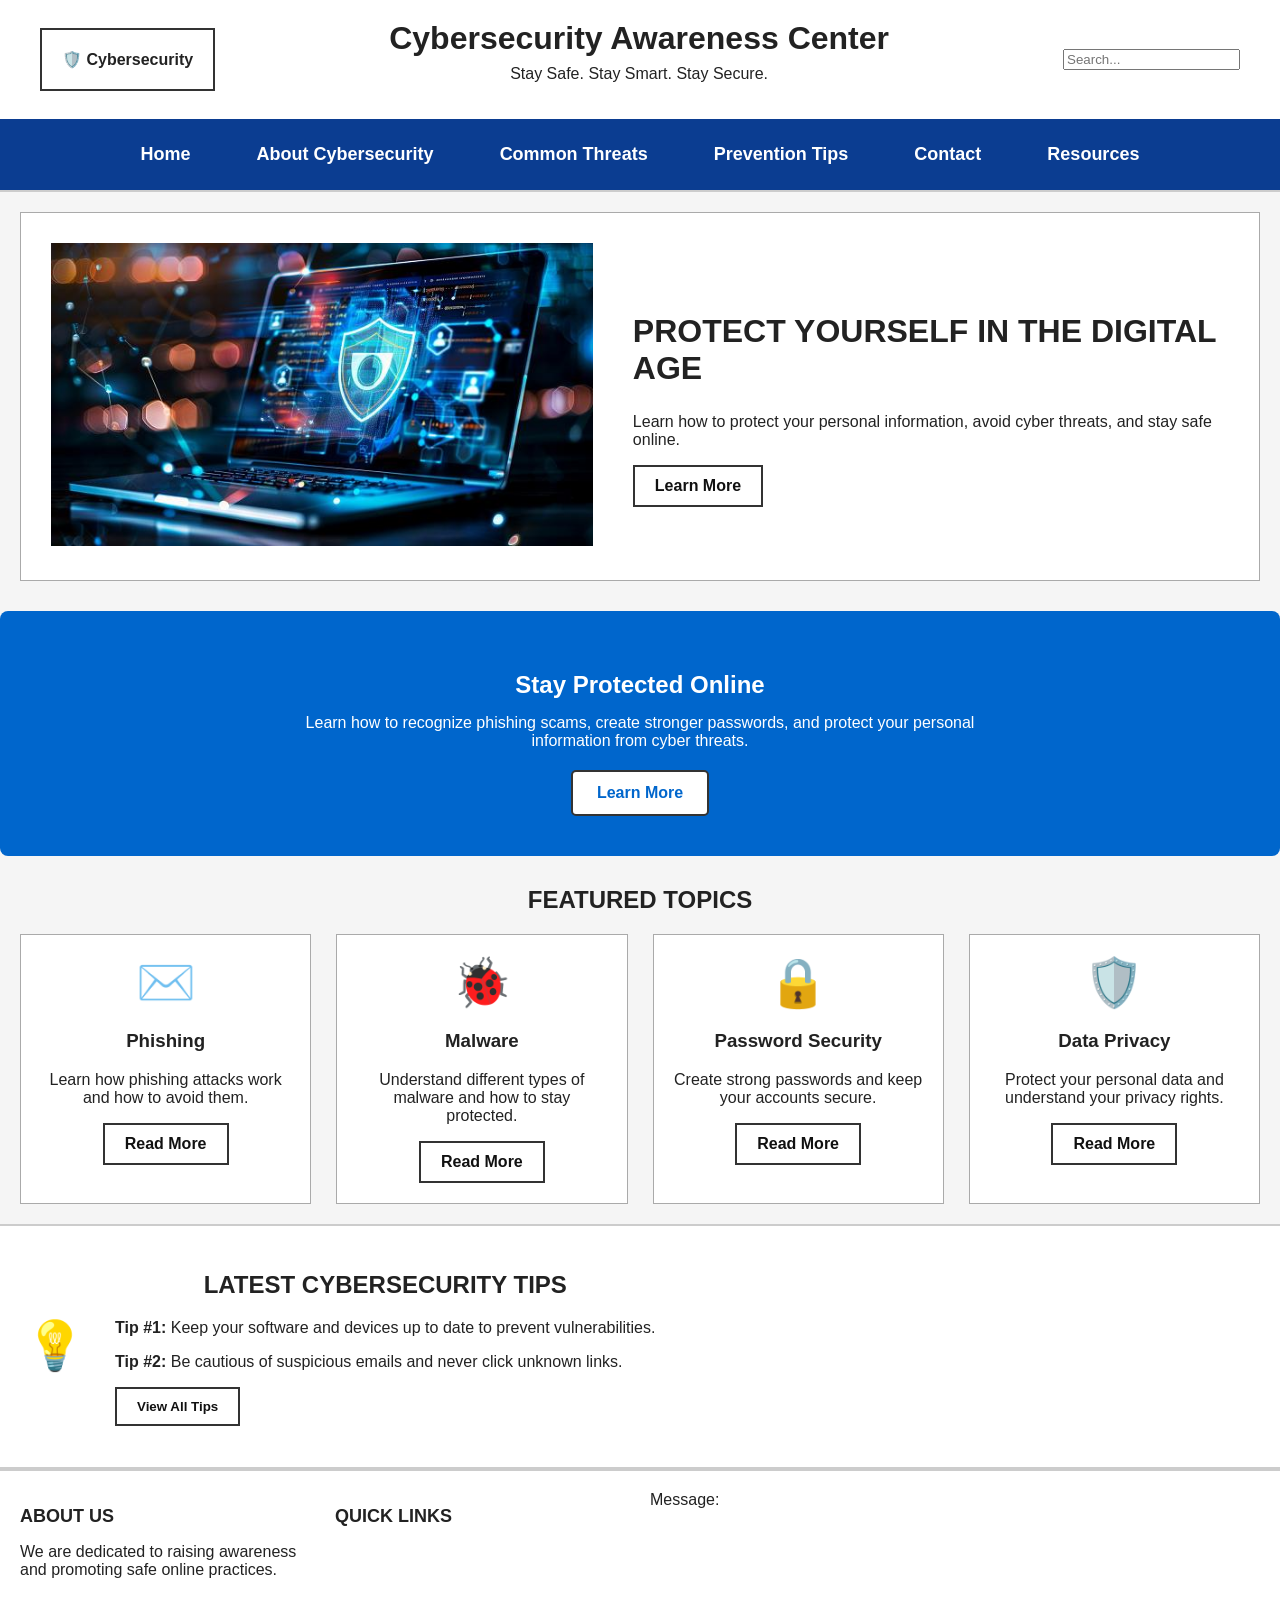
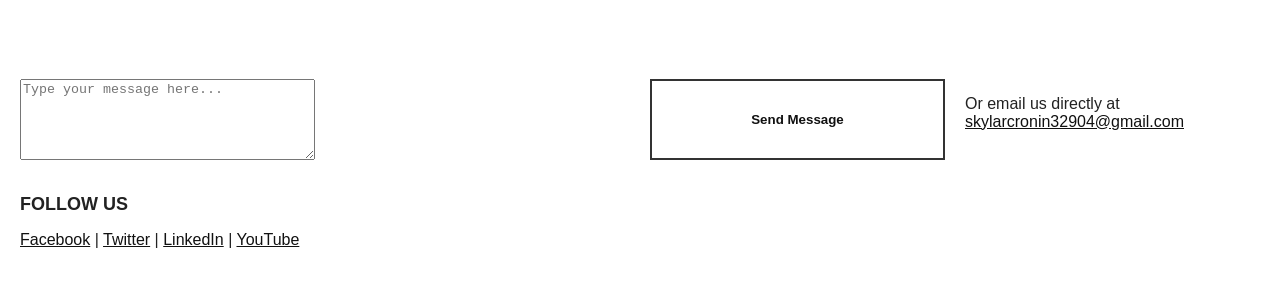
<file: index.html>
<!DOCTYPE html>
<html lang="en">
<head>
   <meta charset="UTF-8">
   <meta name="viewport" content="width=device-width, initial-scale=1.0">

   <title>Cybersecurity Awareness Center</title>

   <meta name="description" content="Learn cybersecurity best practices to stay safe online with tips, resources, quizzes, and security awareness information.">
   <meta name="keywords" content="cybersecurity, internet safety, phishing, malware, password security">
   <meta name="author" content="Skylar Cronin">

   <link rel="stylesheet" href="style.css">
</head>
<body>

<header>
   <div class="top-header">
      <div class="logo">🛡️ Cybersecurity</div>

      <div>
         <h1>Cybersecurity Awareness Center</h1>
         <p>Stay Safe. Stay Smart. Stay Secure.</p>
      </div>

      <input type="search" placeholder="Search..." aria-label="Search website">
   </div>

   <nav class="nav-buttons">
    <a class="btn" href="index.html">Home</a>
    <a class="btn" href="about.html">About Cybersecurity</a>
    <a class="btn" href="common-threats.html">Common Threats</a>
    <a class="btn" href="prevention-tips.html">Prevention Tips</a>
    <a class="btn" href="contact.html">Contact</a>
    <a class="btn" href="resources.html">Resources</a>
</nav>
</header>

<main>

   <section class="hero">
      <div class="hero-image">
         <img src="images/Cybersecurity.jpg"
     alt="Laptop displaying a cybersecurity shield protecting digital information">
      </div>

      <div class="hero-text">
         <h2>Protect Yourself in the Digital Age</h2>

         <p>
            Learn how to protect your personal information,
            avoid cyber threats, and stay safe online.
         </p>

         <a class="button" href="#topics">Learn More</a>
      </div>
   </section>

<section class="cta">
   <h2>Stay Protected Online</h2>

   <p>
      Learn how to recognize phishing scams, create stronger passwords,
      and protect your personal information from cyber threats.
   </p>

   <a href="prevention-tips.html" class="button">Learn More</a>
</section>

   <section id="topics">
      <h2>Featured Topics</h2>

      <div class="cards">

         <article class="card">
            <div class="icon">✉️</div>
            <h3>Phishing</h3>
            <p>Learn how phishing attacks work and how to avoid them.</p>
            <a class="button" href="common-threats.html">Read More</a>
         </article>

         <article class="card">
            <div class="icon">🐞</div>
            <h3>Malware</h3>
            <p>Understand different types of malware and how to stay protected.</p>
            <a class="button" href="common-threats.html">Read More</a>
         </article>

         <article class="card">
            <div class="icon">🔒</div>
            <h3>Password Security</h3>
            <p>Create strong passwords and keep your accounts secure.</p>
            <a class="button" href="common-threats.html">Read More</a>
         </article>

         <article class="card">
            <div class="icon">🛡️</div>
            <h3>Data Privacy</h3>
            <p>Protect your personal data and understand your privacy rights.</p>
            <a class="button" href="resources.html">Read More</a>
         </article>

      </div>
   </section>

   <section id="tips" class="tips">

      <div class="tip-icon">💡</div>

      <div>
         <h2>Latest Cybersecurity Tips</h2>

         <p>
            <strong>Tip #1:</strong>
            Keep your software and devices up to date to prevent vulnerabilities.
         </p>

         <p>
            <strong>Tip #2:</strong>
            Be cautious of suspicious emails and never click unknown links.
         </p>

         <button onclick="showTips()">View All Tips</button>

         <p id="moreTips"></p>
      </div>

   </section>

</main>

<footer>

   <section id="about">
      <h2>About Us</h2>

      <p>
         We are dedicated to raising awareness and promoting
         safe online practices.
      </p>
   </section>

   <section id="resources">
    <h2>QUICK LINKS</h2>

    <ul>
        <li><a href="about.html">About Cybersecurity</a></li>
        <li><a href="common-threats.html">Common Threats</a></li>
        <li><a href="prevention-tips.html">Prevention Tips</a></li>
        <li><a href="resources.html">Resources</a></li>
    </ul>
</section>

    <label for="message">Message:</label><br>
      <textarea
         id="message"
         name="message"
         rows="5"
         placeholder="Type your message here..."
         required></textarea><br><br>

      <button type="submit">Send Message</button>

   </form>

   <p>
      Or email us directly at
      <a href="mailto:skylarcronin32904@gmail.com">
         skylarcronin32904@gmail.com
      </a>
   </p>

</section>

   <section>
      <h2>Follow Us</h2>

      <p>
         <a href="#">Facebook</a> |
         <a href="#">Twitter</a> |
         <a href="#">LinkedIn</a> |
         <a href="#">YouTube</a>
      </p>
   </section>

</footer>

<script src="script.js"></script>

</body>
</html>
</file>
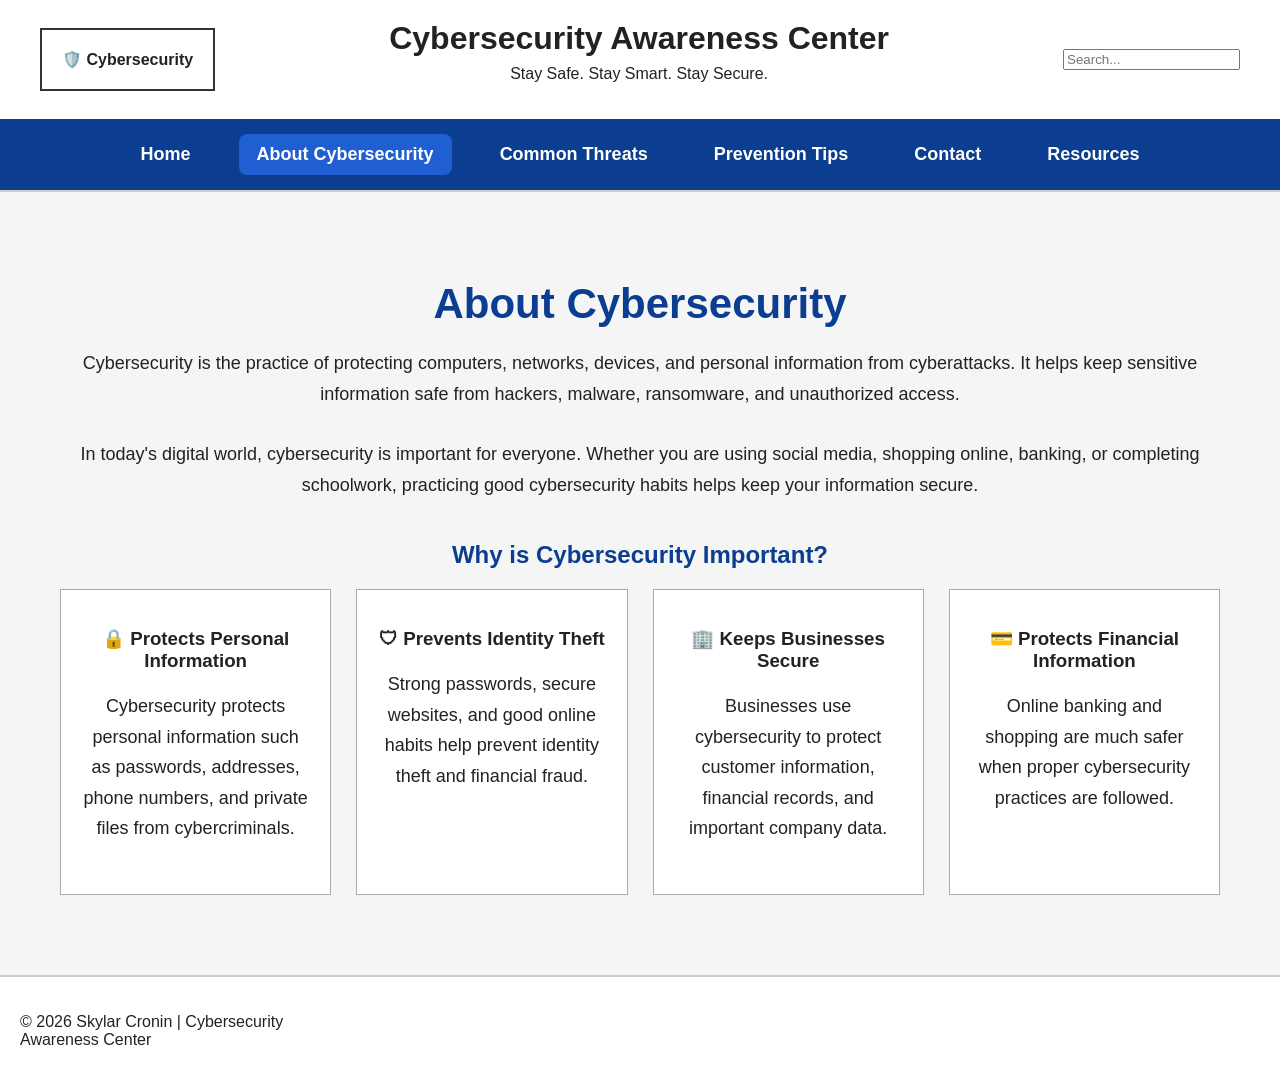
<file: about.html>
<!DOCTYPE html>
<html lang="en">
<head>
    <meta charset="UTF-8">
    <meta name="viewport" content="width=device-width, initial-scale=1.0">
    <title>About Cybersecurity | Cybersecurity Awareness Center</title>

    <link rel="stylesheet" href="style.css">
</head>

<body>

<header>

    <div class="top-header">

        <div class="logo">
            🛡️ Cybersecurity
        </div>

        <div class="header-title">
            <h1>Cybersecurity Awareness Center</h1>
            <p>Stay Safe. Stay Smart. Stay Secure.</p>
        </div>

        <input type="search" placeholder="Search..." aria-label="Search website">

    </div>

    <nav class="nav-buttons">
        <a class="btn" href="index.html">Home</a>
        <a class="btn active" href="about.html">About Cybersecurity</a>
        <a class="btn" href="common-threats.html">Common Threats</a>
        <a class="btn" href="prevention-tips.html">Prevention Tips</a>
        <a class="btn" href="contact.html">Contact</a>
        <a class="btn" href="resources.html">Resources</a>
    </nav>

</header>

<main class="page-content">

    <h1>About Cybersecurity</h1>

    <p>
        Cybersecurity is the practice of protecting computers, networks,
        devices, and personal information from cyberattacks.
        It helps keep sensitive information safe from hackers,
        malware, ransomware, and unauthorized access.
    </p>

    <p>
        In today's digital world, cybersecurity is important for everyone.
        Whether you are using social media, shopping online, banking,
        or completing schoolwork, practicing good cybersecurity habits
        helps keep your information secure.
    </p>

    <h2>Why is Cybersecurity Important?</h2>

    <div class="cards">

        <div class="card">
            <h3>🔒 Protects Personal Information</h3>
            <p>
                Cybersecurity protects personal information such as passwords,
                addresses, phone numbers, and private files from cybercriminals.
            </p>
        </div>

        <div class="card">
            <h3>🛡 Prevents Identity Theft</h3>
            <p>
                Strong passwords, secure websites, and good online habits help
                prevent identity theft and financial fraud.
            </p>
        </div>

        <div class="card">
            <h3>🏢 Keeps Businesses Secure</h3>
            <p>
                Businesses use cybersecurity to protect customer information,
                financial records, and important company data.
            </p>
        </div>

        <div class="card">
            <h3>💳 Protects Financial Information</h3>
            <p>
                Online banking and shopping are much safer when proper
                cybersecurity practices are followed.
            </p>
        </div>

    </div>

</main>

<footer>

    <p>&copy; 2026 Skylar Cronin | Cybersecurity Awareness Center</p>

</footer>

</body>
</html>
</file>
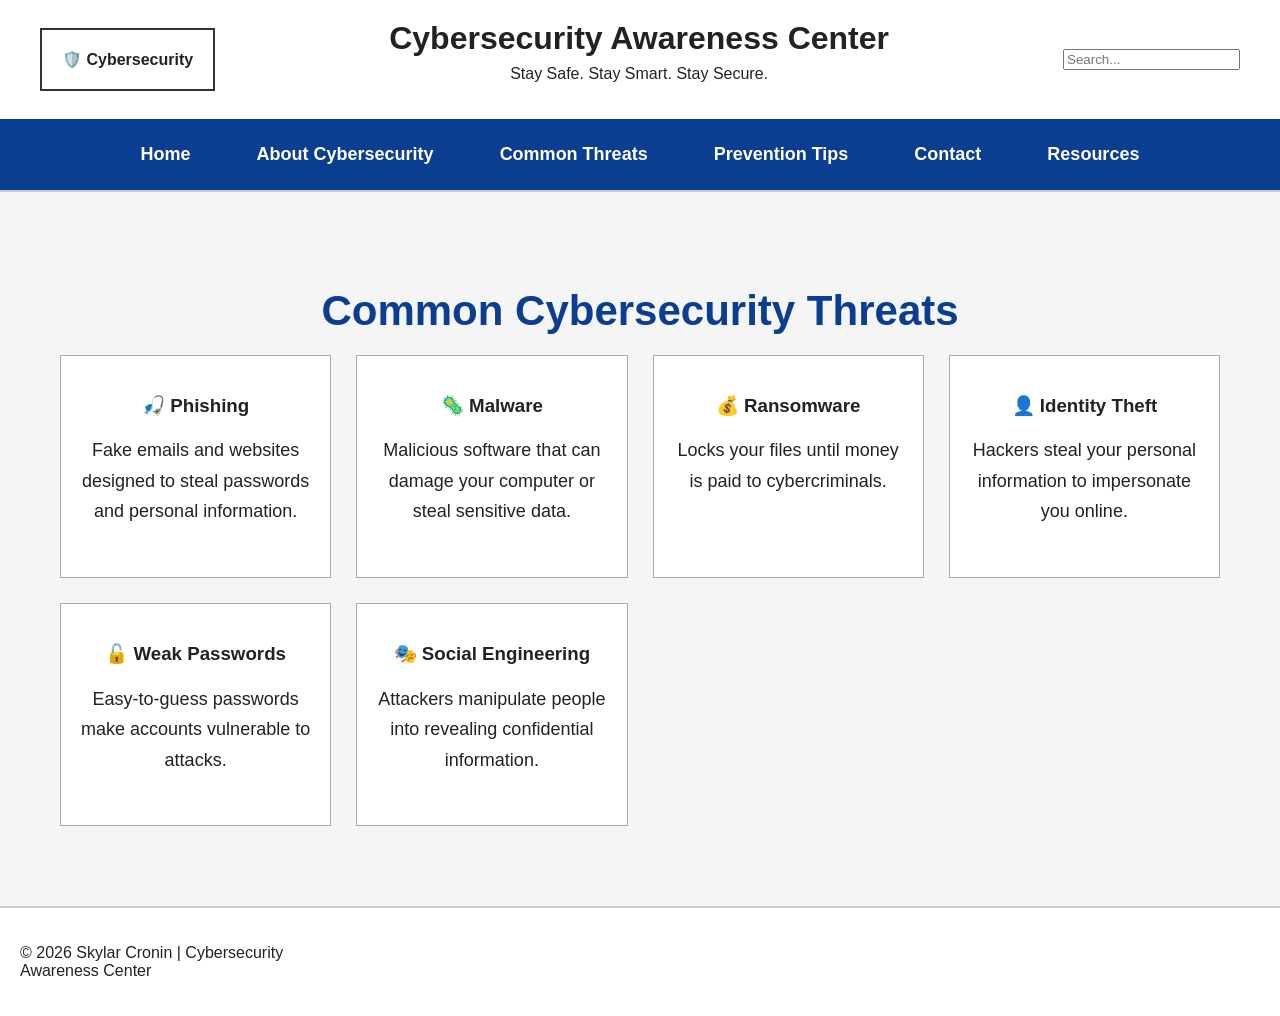
<file: common-threats.html>
<!DOCTYPE html>
<html lang="en">
<head>
    <meta charset="UTF-8">
    <meta name="viewport" content="width=device-width, initial-scale=1.0">
    <title>Common Threats</title>

    <link rel="stylesheet" href="style.css">
</head>

<body>

<header>

    <div class="top-header">

        <div class="logo">
            🛡️ Cybersecurity
        </div>

        <div class="header-title">
            <h1>Cybersecurity Awareness Center</h1>
            <p>Stay Safe. Stay Smart. Stay Secure.</p>
        </div>

        <input type="search" placeholder="Search...">

    </div>

    <nav class="nav-buttons">
        <a class="btn" href="index.html">Home</a>
        <a class="btn" href="about.html">About Cybersecurity</a>
        <a class="btn" href="common-threats.html">Common Threats</a>
        <a class="btn" href="prevention-tips.html">Prevention Tips</a>
        <a class="btn" href="contact.html">Contact</a>
        <a class="btn" href="resources.html">Resources</a>
    </nav>

</header>

<main>

<section class="page-content">

<h1>Common Cybersecurity Threats</h1>

<div class="cards">

<div class="card">
<h3>🎣 Phishing</h3>
<p>Fake emails and websites designed to steal passwords and personal information.</p>
</div>

<div class="card">
<h3>🦠 Malware</h3>
<p>Malicious software that can damage your computer or steal sensitive data.</p>
</div>

<div class="card">
<h3>💰 Ransomware</h3>
<p>Locks your files until money is paid to cybercriminals.</p>
</div>

<div class="card">
<h3>👤 Identity Theft</h3>
<p>Hackers steal your personal information to impersonate you online.</p>
</div>

<div class="card">
<h3>🔓 Weak Passwords</h3>
<p>Easy-to-guess passwords make accounts vulnerable to attacks.</p>
</div>

<div class="card">
<h3>🎭 Social Engineering</h3>
<p>Attackers manipulate people into revealing confidential information.</p>
</div>

</div>

</section>

</main>

<footer>

<p>© 2026 Skylar Cronin | Cybersecurity Awareness Center</p>

</footer>

</body>
</html>
</file>
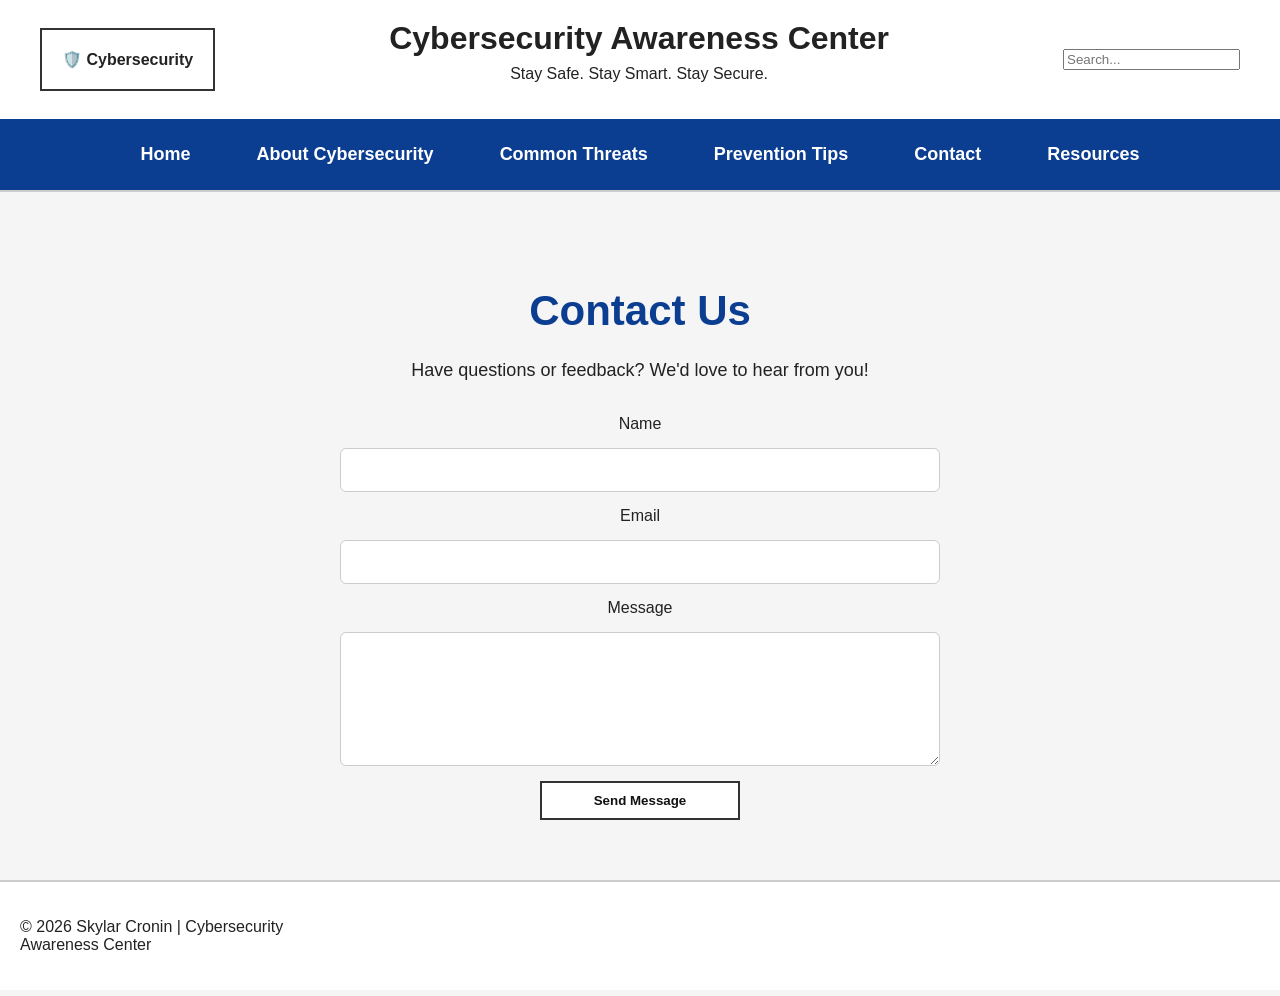
<file: contact.html>
<!DOCTYPE html>
<html lang="en">
<head>
    <meta charset="UTF-8">
    <meta name="viewport" content="width=device-width, initial-scale=1.0">
    <title>Contact</title>

    <link rel="stylesheet" href="style.css">
</head>

<body>

<header>

    <div class="top-header">

        <div class="logo">
            🛡️ Cybersecurity
        </div>

        <div class="header-title">
            <h1>Cybersecurity Awareness Center</h1>
            <p>Stay Safe. Stay Smart. Stay Secure.</p>
        </div>

        <input type="search" placeholder="Search...">

    </div>

    <nav class="nav-buttons">
        <a class="btn" href="index.html">Home</a>
        <a class="btn" href="about.html">About Cybersecurity</a>
        <a class="btn" href="common-threats.html">Common Threats</a>
        <a class="btn" href="prevention-tips.html">Prevention Tips</a>
        <a class="btn" href="contact.html">Contact</a>
        <a class="btn" href="resources.html">Resources</a>
    </nav>

</header>

<main>

<section class="page-content">

<h1>Contact Us</h1>

<p>
Have questions or feedback? We'd love to hear from you!
</p>

<form class="contact-form">

<label for="name">Name</label>
<input type="text" id="name" required>

<label for="email">Email</label>
<input type="email" id="email" required>

<label for="message">Message</label>
<textarea id="message" rows="6" required></textarea>

<button class="button" type="submit">Send Message</button>

</form>

</section>

</main>

<footer>

<p>© 2026 Skylar Cronin | Cybersecurity Awareness Center</p>

</footer>

</body>
</html>
</file>
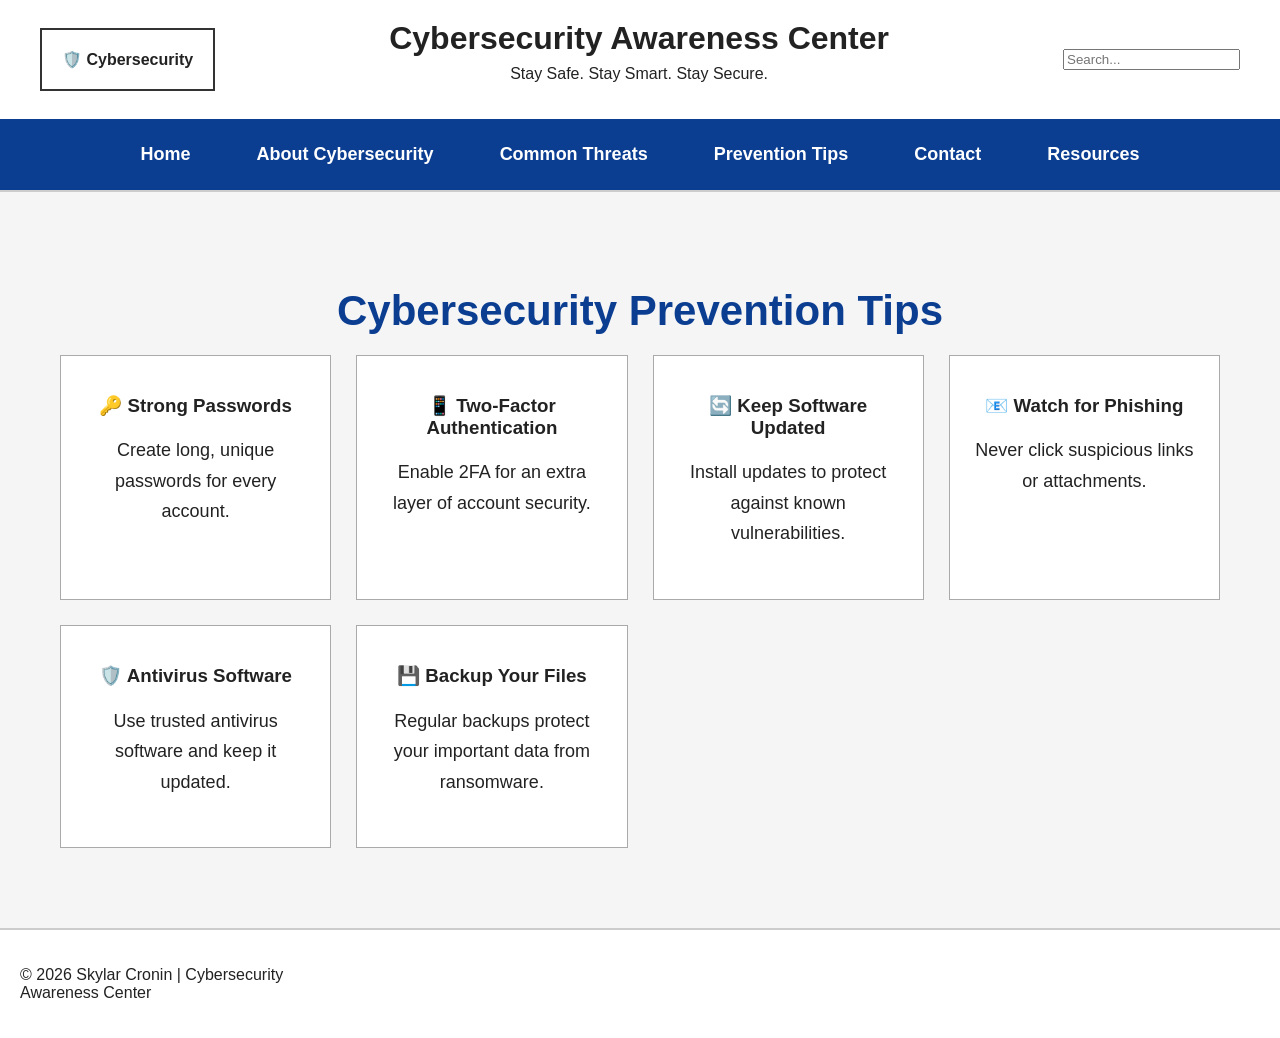
<file: prevention-tips.html>
<!DOCTYPE html>
<html lang="en">
<head>
    <meta charset="UTF-8">
    <meta name="viewport" content="width=device-width, initial-scale=1.0">
    <title>Prevention Tips</title>

    <link rel="stylesheet" href="style.css">
</head>

<body>

<header>

    <div class="top-header">

        <div class="logo">
            🛡️ Cybersecurity
        </div>

        <div class="header-title">
            <h1>Cybersecurity Awareness Center</h1>
            <p>Stay Safe. Stay Smart. Stay Secure.</p>
        </div>

        <input type="search" placeholder="Search...">

    </div>

    <nav class="nav-buttons">
        <a class="btn" href="index.html">Home</a>
        <a class="btn" href="about.html">About Cybersecurity</a>
        <a class="btn" href="common-threats.html">Common Threats</a>
        <a class="btn" href="prevention-tips.html">Prevention Tips</a>
        <a class="btn" href="contact.html">Contact</a>
        <a class="btn" href="resources.html">Resources</a>
    </nav>

</header>

<main>

<section class="page-content">

<h1>Cybersecurity Prevention Tips</h1>

<div class="cards">

<div class="card">
<h3>🔑 Strong Passwords</h3>
<p>Create long, unique passwords for every account.</p>
</div>

<div class="card">
<h3>📱 Two-Factor Authentication</h3>
<p>Enable 2FA for an extra layer of account security.</p>
</div>

<div class="card">
<h3>🔄 Keep Software Updated</h3>
<p>Install updates to protect against known vulnerabilities.</p>
</div>

<div class="card">
<h3>📧 Watch for Phishing</h3>
<p>Never click suspicious links or attachments.</p>
</div>

<div class="card">
<h3>🛡️ Antivirus Software</h3>
<p>Use trusted antivirus software and keep it updated.</p>
</div>

<div class="card">
<h3>💾 Backup Your Files</h3>
<p>Regular backups protect your important data from ransomware.</p>
</div>

</div>

</section>

</main>

<footer>

<p>© 2026 Skylar Cronin | Cybersecurity Awareness Center</p>

</footer>

</body>
</html>
</file>
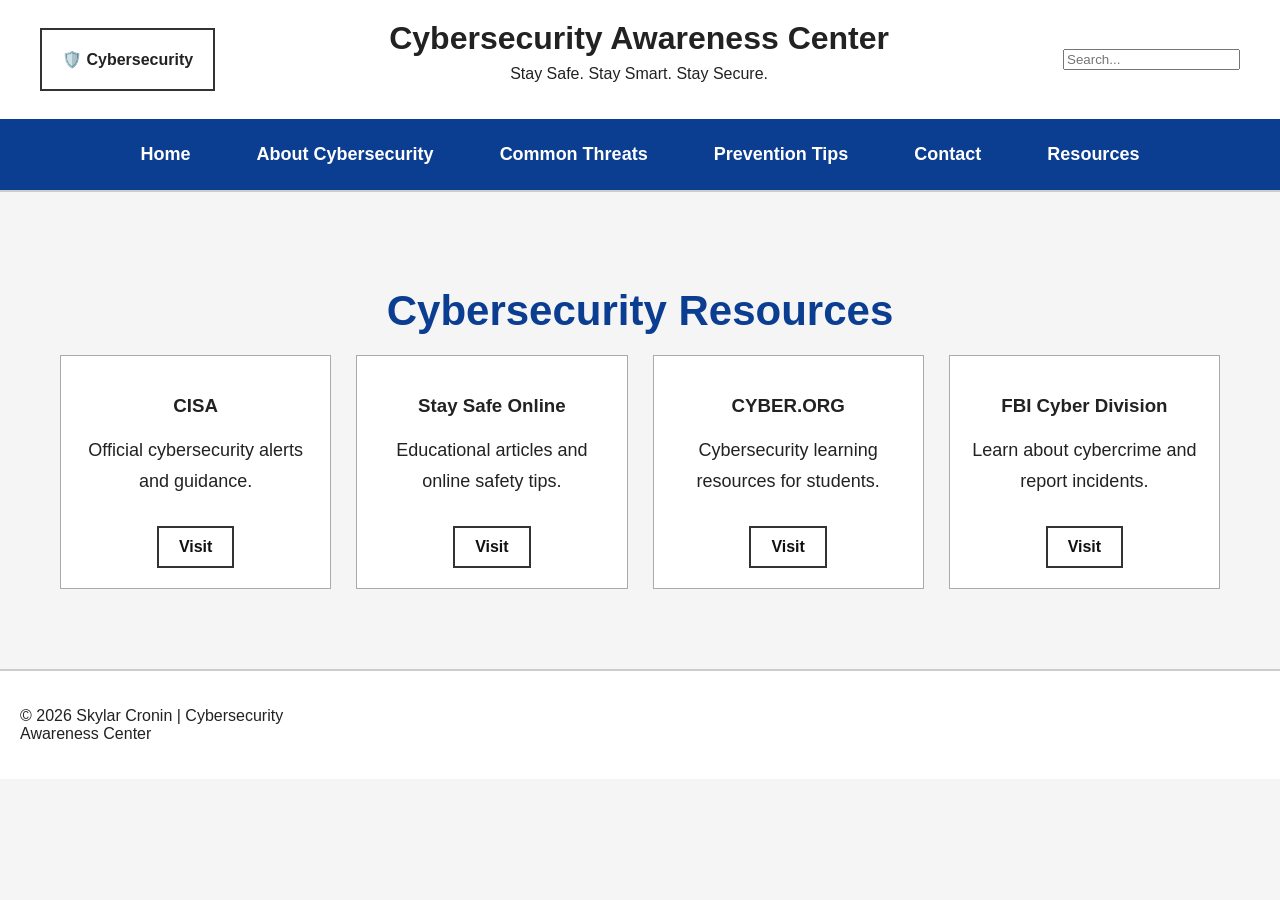
<file: resources.html>
<!DOCTYPE html>
<html lang="en">
<head>
    <meta charset="UTF-8">
    <meta name="viewport" content="width=device-width, initial-scale=1.0">
    <title>Resources</title>

    <link rel="stylesheet" href="style.css">
</head>

<body>

<header>

    <div class="top-header">

        <div class="logo">
            🛡️ Cybersecurity
        </div>

        <div class="header-title">
            <h1>Cybersecurity Awareness Center</h1>
            <p>Stay Safe. Stay Smart. Stay Secure.</p>
        </div>

        <input type="search" placeholder="Search...">

    </div>

    <nav class="nav-buttons">
        <a class="btn" href="index.html">Home</a>
        <a class="btn" href="about.html">About Cybersecurity</a>
        <a class="btn" href="common-threats.html">Common Threats</a>
        <a class="btn" href="prevention-tips.html">Prevention Tips</a>
        <a class="btn" href="contact.html">Contact</a>
        <a class="btn" href="resources.html">Resources</a>
    </nav>

</header>

<main>

<section class="page-content">

<h1>Cybersecurity Resources</h1>

<div class="cards">

<div class="card">
<h3>CISA</h3>
<p>Official cybersecurity alerts and guidance.</p>
<a class="button" href="https://www.cisa.gov" target="_blank">Visit</a>
</div>

<div class="card">
<h3>Stay Safe Online</h3>
<p>Educational articles and online safety tips.</p>
<a class="button" href="https://staysafeonline.org" target="_blank">Visit</a>
</div>

<div class="card">
<h3>CYBER.ORG</h3>
<p>Cybersecurity learning resources for students.</p>
<a class="button" href="https://www.cyber.org" target="_blank">Visit</a>
</div>

<div class="card">
<h3>FBI Cyber Division</h3>
<p>Learn about cybercrime and report incidents.</p>
<a class="button" href="https://www.fbi.gov/investigate/cyber" target="_blank">Visit</a>
</div>

</div>

</section>

</main>

<footer>

<p>© 2026 Skylar Cronin | Cybersecurity Awareness Center</p>

</footer>

</body>
</html>
</file>
<file: style.css>
body {
   margin: 0;
   font-family: Arial, sans-serif;
   color: #222;
   background-color: #f5f5f5;
}

header {
   background-color: white;
   border-bottom: 2px solid #ccc;
}

.top-header{
    display:flex;
    justify-content:space-between;
    align-items:center;
    padding:20px 40px;
}
.top-header h1{
    margin:0;
    text-align:center;
}

.top-header p{
    margin-top:8px;
    text-align:center;
}
.logo {
   border: 2px solid #333;
   padding: 20px;
   font-weight: bold;
}

header h1 {
   margin: 0;
}

nav ul {
   list-style: none;
   display: flex;
   justify-content: center;
   gap: 30px;
   padding: 15px;
   margin: 0;
   border-top: 1px solid #ccc;
}

nav a {
   color: #111;
   font-weight: bold;
   text-decoration: underline;
}

.hero {
   display: flex;
   gap: 40px;
   align-items: center;
   background-color: white;
   margin: 20px;
   padding: 30px;
   border: 1px solid #aaa;
}

.hero-image img {
   max-width: 100%;
}

.hero-text h2 {
   font-size: 32px;
   text-transform: uppercase;
}

.button,
.card a,
button {
   display: inline-block;
   padding: 10px 20px;
   border: 2px solid #333;
   background-color: white;
   color: #111;
   font-weight: bold;
   text-decoration: none;
   cursor: pointer;
}

#topics h2,
.tips h2 {
   text-align: center;
   text-transform: uppercase;
}

.cards {
   display: grid;
   grid-template-columns: repeat(4, 1fr);
   gap: 25px;
   margin: 20px;
}

.card {
   background-color: white;
   border: 1px solid #aaa;
   padding: 20px;
   text-align: center;
}

.icon,
.tip-icon {
   font-size: 48px;
}

.tips {
   display: flex;
   gap: 30px;
   align-items: center;
   background-color: white;
   padding: 25px;
   border-top: 2px solid #ccc;
   border-bottom: 2px solid #ccc;
}

footer {
   display: grid;
   grid-template-columns: repeat(4, 1fr);
   gap: 20px;
   background-color: white;
   padding: 20px;
   border-top: 2px solid #ccc;
}

footer h2 {
   font-size: 18px;
   text-transform: uppercase;
}

footer a {
   color: #111;
   text-decoration: underline;
}

.copyright {
   text-align: center;
   padding: 15px;
   background-color: white;
   margin: 0;
}

@media (max-width: 768px) {
   .top-header,
   .hero,
   .tips {
      flex-direction: column;
      text-align: center;
   }

   nav ul {
      flex-direction: column;
      gap: 10px;
   }

   .cards {
      grid-template-columns: repeat(2, 1fr);
   }

   footer {
      grid-template-columns: 1fr;
      text-align: center;
   }
}

@media (max-width: 500px) {
   .cards {
      grid-template-columns: 1fr;
   }
}
#contact form {
   margin-top: 15px;
}

#contact input,
#contact textarea {
   width: 100%;
   max-width: 400px;
   padding: 10px;
   margin-top: 5px;
   margin-bottom: 15px;
   border: 1px solid #ccc;
   border-radius: 5px;
   box-sizing: border-box;
}

#contact button {
   background-color: #0066cc;
   color: white;
   border: none;
   padding: 10px 20px;
   border-radius: 5px;
   cursor: pointer;
}

#contact button:hover {
   background-color: #004c99;
}

.cta {
   background-color: #0066cc;
   color: white;
   text-align: center;
   padding: 40px 20px;
   margin: 30px 0;
   border-radius: 8px;
}

.cta h2 {
   margin-bottom: 15px;
}

.cta p {
   max-width: 700px;
   margin: 0 auto 20px;
}

.cta .button {
   display: inline-block;
   background-color: white;
   color: #0066cc;
   padding: 12px 24px;
   text-decoration: none;
   border-radius: 5px;
   font-weight: bold;
}

.cta .button:hover {
   background-color: #e6e6e6;
}

.nav-buttons {
    display: flex;
    justify-content: center;
    align-items: center;
    gap: 30px;
    padding: 15px 0;
    background-color: #0b3d91;
    flex-wrap: wrap;
}

.nav-buttons a {
    color: white;
    text-decoration: none;
    font-size: 18px;
    font-weight: bold;
    padding: 10px 18px;
    border-radius: 8px;
    transition: background-color .3s;
}

.nav-buttons a:hover {
    background-color: #1f5fd1;
}

.page-content{
    max-width:1200px;
    margin:50px auto;
    padding:20px;
}

.page-content h1{
    text-align:center;
    color:#0b3d91;
    margin-bottom:20px;
}

.page-content h2{
    text-align:center;
    color:#0b3d91;
    margin:40px 0 20px;
}

.page-content p{
    font-size:18px;
    line-height:1.7;
    text-align:center;
}

.header-title{
    flex:1;
    text-align:center;
}

.btn.active{
    background-color:#1f5fd1;
    color:white;
}

.page-content {
    max-width: 1200px;
    margin: 40px auto;
    padding: 20px;
    text-align: center;
}

.page-content h1 {
    font-size: 42px;
    margin-bottom: 20px;
}

.page-content p {
    font-size: 18px;
    line-height: 1.7;
    margin-bottom: 30px;
}

.contact-form {
    max-width: 600px;
    margin: auto;
    display: flex;
    flex-direction: column;
    gap: 15px;
}

.contact-form input,
.contact-form textarea {
    padding: 12px;
    font-size: 16px;
    border: 1px solid #ccc;
    border-radius: 6px;
}

.contact-form button {
    width: 200px;
    align-self: center;
}

footer ul {
    list-style: none;
    padding: 0;
    margin: 15px 0;
}

footer ul li {
    margin: 10px 0;
}

footer ul li a {
    color: white;
    text-decoration: none;
    font-weight: bold;
    transition: color 0.3s;
}

footer ul li a:hover {
    color: #7ec8ff;
    text-decoration: underline;
}
</file>
